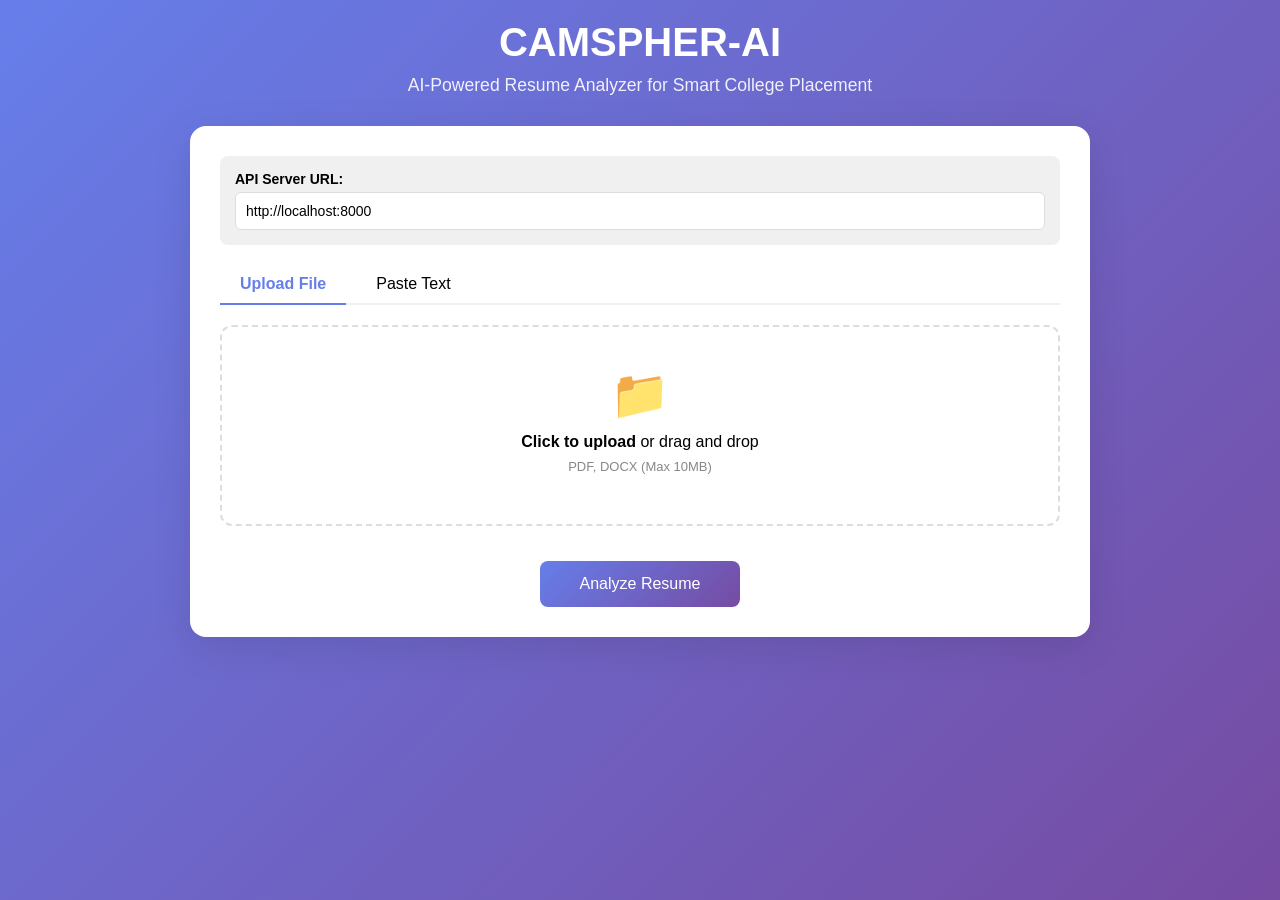
<file: backend/resume_analyzer/integration_examples/frontend_html.html>
<!DOCTYPE html>
<html lang="en">
<head>
    <meta charset="UTF-8">
    <meta name="viewport" content="width=device-width, initial-scale=1.0">
    <title>CAMSPHER-AI Resume Analyzer</title>
    <style>
        * {
            margin: 0;
            padding: 0;
            box-sizing: border-box;
        }

        body {
            font-family: -apple-system, BlinkMacSystemFont, 'Segoe UI', Roboto, sans-serif;
            background: linear-gradient(135deg, #667eea 0%, #764ba2 100%);
            min-height: 100vh;
            padding: 20px;
        }

        .container {
            max-width: 900px;
            margin: 0 auto;
        }

        .header {
            text-align: center;
            color: white;
            margin-bottom: 30px;
        }

        .header h1 {
            font-size: 2.5rem;
            margin-bottom: 10px;
        }

        .header p {
            opacity: 0.9;
            font-size: 1.1rem;
        }

        .card {
            background: white;
            border-radius: 16px;
            padding: 30px;
            margin-bottom: 20px;
            box-shadow: 0 10px 40px rgba(0,0,0,0.1);
        }

        .upload-section {
            text-align: center;
        }

        .upload-area {
            border: 2px dashed #ddd;
            border-radius: 12px;
            padding: 40px 20px;
            margin: 20px 0;
            cursor: pointer;
            transition: all 0.3s;
        }

        .upload-area:hover {
            border-color: #667eea;
            background: #f8f9ff;
        }

        .upload-area.active {
            border-color: #667eea;
            background: #f8f9ff;
        }

        #fileInput {
            display: none;
        }

        .upload-icon {
            font-size: 48px;
            margin-bottom: 10px;
        }

        .or-divider {
            margin: 20px 0;
            color: #888;
            position: relative;
        }

        .or-divider::before,
        .or-divider::after {
            content: '';
            position: absolute;
            top: 50%;
            width: 40%;
            height: 1px;
            background: #ddd;
        }

        .or-divider::before { left: 0; }
        .or-divider::after { right: 0; }

        textarea {
            width: 100%;
            min-height: 200px;
            padding: 15px;
            border: 2px solid #e0e0e0;
            border-radius: 8px;
            font-size: 14px;
            resize: vertical;
            font-family: inherit;
        }

        textarea:focus {
            outline: none;
            border-color: #667eea;
        }

        .btn {
            background: linear-gradient(135deg, #667eea 0%, #764ba2 100%);
            color: white;
            border: none;
            padding: 14px 40px;
            border-radius: 8px;
            font-size: 16px;
            cursor: pointer;
            transition: transform 0.2s, box-shadow 0.2s;
            margin-top: 15px;
        }

        .btn:hover:not(:disabled) {
            transform: translateY(-2px);
            box-shadow: 0 6px 20px rgba(102, 126, 234, 0.4);
        }

        .btn:disabled {
            opacity: 0.6;
            cursor: not-allowed;
        }

        .spinner {
            display: inline-block;
            width: 20px;
            height: 20px;
            border: 3px solid #fff;
            border-top-color: transparent;
            border-radius: 50%;
            animation: spin 0.8s linear infinite;
            margin-right: 8px;
            vertical-align: middle;
        }

        @keyframes spin {
            to { transform: rotate(360deg); }
        }

        /* Results Section */
        .results {
            display: none;
        }

        .results.show {
            display: block;
            animation: fadeIn 0.5s;
        }

        @keyframes fadeIn {
            from { opacity: 0; transform: translateY(20px); }
            to { opacity: 1; transform: translateY(0); }
        }

        .score-circle {
            width: 150px;
            height: 150px;
            border-radius: 50%;
            background: conic-gradient(var(--score-color) var(--score-deg), #e8e8e8 var(--score-deg));
            display: flex;
            align-items: center;
            justify-content: center;
            margin: 0 auto 20px;
            position: relative;
        }

        .score-circle::before {
            content: '';
            position: absolute;
            width: 120px;
            height: 120px;
            background: white;
            border-radius: 50%;
        }

        .score-value {
            position: relative;
            z-index: 1;
            font-size: 36px;
            font-weight: bold;
            color: #333;
        }

        .score-grade {
            text-align: center;
            font-size: 24px;
            font-weight: bold;
            margin-bottom: 20px;
        }

        .grade-a-plus, .grade-a, .grade-a-minus { color: #27ae60; }
        .grade-b-plus, .grade-b, .grade-b-minus { color: #3498db; }
        .grade-c-plus, .grade-c, .grade-c-minus { color: #f39c12; }
        .grade-d { color: #e67e22; }
        .grade-f { color: #e74c3c; }

        .stats-grid {
            display: grid;
            grid-template-columns: repeat(auto-fit, minmax(150px, 1fr));
            gap: 15px;
            margin-bottom: 25px;
        }

        .stat-box {
            background: #f8f9ff;
            border-radius: 10px;
            padding: 15px;
            text-align: center;
        }

        .stat-value {
            font-size: 28px;
            font-weight: bold;
            color: #667eea;
        }

        .stat-label {
            font-size: 12px;
            color: #888;
            margin-top: 5px;
        }

        .section-title {
            font-size: 18px;
            font-weight: bold;
            margin: 25px 0 15px;
            padding-bottom: 8px;
            border-bottom: 2px solid #f0f0f0;
        }

        .skill-bar {
            display: flex;
            align-items: center;
            margin-bottom: 10px;
        }

        .skill-name {
            width: 200px;
            font-size: 14px;
            color: #444;
        }

        .skill-progress {
            flex: 1;
            height: 20px;
            background: #f0f0f0;
            border-radius: 10px;
            overflow: hidden;
        }

        .skill-fill {
            height: 100%;
            border-radius: 10px;
            background: linear-gradient(90deg, #667eea, #764ba2);
            transition: width 0.8s ease;
        }

        .skill-score {
            width: 50px;
            text-align: right;
            font-size: 14px;
            font-weight: bold;
            color: #667eea;
        }

        .recommendation {
            background: #fff8e6;
            border-left: 4px solid #f39c12;
            padding: 12px 15px;
            margin-bottom: 10px;
            border-radius: 0 8px 8px 0;
        }

        .recommendation.high {
            background: #fdeaea;
            border-left-color: #e74c3c;
        }

        .recommendation.medium {
            background: #fff8e6;
            border-left-color: #f39c12;
        }

        .recommendation.low {
            background: #e8f8e8;
            border-left-color: #27ae60;
        }

        .rec-priority {
            font-size: 12px;
            font-weight: bold;
            text-transform: uppercase;
            margin-bottom: 4px;
        }

        .rec-category {
            font-weight: bold;
            color: #444;
        }

        .rec-action {
            font-size: 13px;
            color: #666;
            margin-top: 4px;
        }

        .category-scores {
            display: grid;
            grid-template-columns: repeat(auto-fit, minmax(200px, 1fr));
            gap: 10px;
            margin-bottom: 20px;
        }

        .category-item {
            display: flex;
            justify-content: space-between;
            align-items: center;
            padding: 10px 15px;
            background: #f8f9ff;
            border-radius: 8px;
        }

        .category-name {
            font-size: 14px;
            color: #444;
        }

        .category-score {
            font-weight: bold;
            color: #667eea;
        }

        .api-config {
            background: #f0f0f0;
            padding: 15px;
            border-radius: 8px;
            margin-bottom: 20px;
        }

        .api-config label {
            font-size: 14px;
            font-weight: bold;
            display: block;
            margin-bottom: 5px;
        }

        .api-config input {
            width: 100%;
            padding: 10px;
            border: 1px solid #ddd;
            border-radius: 6px;
            font-size: 14px;
        }

        .error {
            background: #fdeaea;
            color: #e74c3c;
            padding: 15px;
            border-radius: 8px;
            margin-bottom: 15px;
        }

        .tabs {
            display: flex;
            gap: 10px;
            margin-bottom: 20px;
            border-bottom: 2px solid #f0f0f0;
        }

        .tab {
            padding: 10px 20px;
            cursor: pointer;
            border-bottom: 2px solid transparent;
            margin-bottom: -2px;
            transition: all 0.2s;
        }

        .tab.active {
            border-bottom-color: #667eea;
            color: #667eea;
            font-weight: bold;
        }

        .tab-content {
            display: none;
        }

        .tab-content.active {
            display: block;
        }

        .skills-grid {
            display: flex;
            flex-wrap: wrap;
            gap: 8px;
            margin-top: 10px;
        }

        .skill-tag {
            background: linear-gradient(135deg, #667eea 0%, #764ba2 100%);
            color: white;
            padding: 6px 14px;
            border-radius: 20px;
            font-size: 13px;
        }

        .skill-tag.demand {
            background: linear-gradient(135deg, #f093fb 0%, #f5576c 100%);
        }

        @media (max-width: 600px) {
            .header h1 {
                font-size: 1.8rem;
            }
            .skill-name {
                width: 120px;
                font-size: 12px;
            }
        }
    </style>
</head>
<body>
    <div class="container">
        <div class="header">
            <h1>CAMSPHER-AI</h1>
            <p>AI-Powered Resume Analyzer for Smart College Placement</p>
        </div>

        <div class="card">
            <div class="api-config">
                <label>API Server URL:</label>
                <input type="text" id="apiUrl" value="http://localhost:8000" placeholder="http://localhost:8000">
            </div>

            <div class="tabs">
                <div class="tab active" onclick="switchTab('file')">Upload File</div>
                <div class="tab" onclick="switchTab('text')">Paste Text</div>
            </div>

            <!-- File Upload Tab -->
            <div id="fileTab" class="tab-content active">
                <div class="upload-section">
                    <div class="upload-area" onclick="document.getElementById('fileInput').click()" 
                         ondrop="dropHandler(event)" ondragover="dragOverHandler(event)" ondragleave="dragLeaveHandler(event)"
                         id="dropZone">
                        <div class="upload-icon">&#128193;</div>
                        <p><strong>Click to upload</strong> or drag and drop</p>
                        <p style="color: #888; font-size: 13px; margin-top: 8px;">PDF, DOCX (Max 10MB)</p>
                        <p id="fileName" style="color: #667eea; margin-top: 10px; font-weight: bold;"></p>
                    </div>
                    <input type="file" id="fileInput" accept=".pdf,.docx,.doc" onchange="handleFileSelect(event)">
                </div>
            </div>

            <!-- Text Tab -->
            <div id="textTab" class="tab-content">
                <textarea id="resumeText" placeholder="Paste your resume text here..."></textarea>
            </div>

            <div id="errorMsg"></div>

            <center>
                <button class="btn" id="analyzeBtn" onclick="analyzeResume()">
                    <span id="btnText">Analyze Resume</span>
                </button>
            </center>
        </div>

        <!-- Results -->
        <div id="results" class="results">
            <div class="card">
                <div class="score-circle" id="scoreCircle">
                    <span class="score-value" id="scoreValue">0</span>
                </div>
                <div class="score-grade" id="scoreGrade">-</div>

                <div class="stats-grid">
                    <div class="stat-box">
                        <div class="stat-value" id="totalSkills">0</div>
                        <div class="stat-label">Total Skills</div>
                    </div>
                    <div class="stat-box">
                        <div class="stat-value" id="techSkills">0</div>
                        <div class="stat-label">Technical</div>
                    </div>
                    <div class="stat-box">
                        <div class="stat-value" id="demandSkills">0</div>
                        <div class="stat-label">High-Demand</div>
                    </div>
                    <div class="stat-box">
                        <div class="stat-value" id="projectsCount">0</div>
                        <div class="stat-label">Projects</div>
                    </div>
                    <div class="stat-box">
                        <div class="stat-value" id="expCount">0</div>
                        <div class="stat-label">Experience</div>
                    </div>
                    <div class="stat-box">
                        <div class="stat-value" id="gradeValue">-</div>
                        <div class="stat-label">Grade</div>
                    </div>
                </div>
            </div>

            <div class="card">
                <div class="section-title">Category Scores</div>
                <div class="category-scores" id="categoryScores"></div>
            </div>

            <div class="card">
                <div class="section-title">Top Skills by Strength</div>
                <div id="topSkills"></div>
            </div>

            <div class="card">
                <div class="section-title">Skills Detected</div>
                <div id="allSkills" class="skills-grid"></div>
            </div>

            <div class="card">
                <div class="section-title">High-Demand Skills Matched</div>
                <div id="demandSkillsList" class="skills-grid"></div>
            </div>

            <div class="card">
                <div class="section-title">Recommendations</div>
                <div id="recommendations"></div>
            </div>

            <div class="card">
                <div class="section-title">Experience</div>
                <div id="experienceList"></div>
            </div>

            <div class="card">
                <div class="section-title">Projects</div>
                <div id="projectsList"></div>
            </div>

            <div class="card">
                <div class="section-title">Education</div>
                <div id="educationList"></div>
            </div>

            <div class="card">
                <div class="section-title">Raw Response</div>
                <pre id="rawJson" style="background: #f5f5f5; padding: 15px; border-radius: 8px; overflow-x: auto; font-size: 12px;"></pre>
            </div>
        </div>
    </div>

    <script>
        // ========================================
        // TAB SWITCHING
        // ========================================
        function switchTab(tab) {
            document.querySelectorAll('.tab').forEach(t => t.classList.remove('active'));
            document.querySelectorAll('.tab-content').forEach(t => t.classList.remove('active'));
            
            if (tab === 'file') {
                document.querySelectorAll('.tab')[0].classList.add('active');
                document.getElementById('fileTab').classList.add('active');
            } else {
                document.querySelectorAll('.tab')[1].classList.add('active');
                document.getElementById('textTab').classList.add('active');
            }
        }

        // ========================================
        // FILE UPLOAD
        // ========================================
        let selectedFile = null;

        function handleFileSelect(event) {
            const file = event.target.files[0];
            if (file) {
                selectedFile = file;
                document.getElementById('fileName').textContent = file.name;
            }
        }

        function dropHandler(event) {
            event.preventDefault();
            document.getElementById('dropZone').classList.remove('active');
            const file = event.dataTransfer.files[0];
            if (file && (file.name.endsWith('.pdf') || file.name.endsWith('.docx') || file.name.endsWith('.doc'))) {
                selectedFile = file;
                document.getElementById('fileName').textContent = file.name;
            }
        }

        function dragOverHandler(event) {
            event.preventDefault();
            document.getElementById('dropZone').classList.add('active');
        }

        function dragLeaveHandler(event) {
            event.preventDefault();
            document.getElementById('dropZone').classList.remove('active');
        }

        // ========================================
        // ANALYZE RESUME
        // ========================================
        async function analyzeResume() {
            const apiUrl = document.getElementById('apiUrl').value.trim();
            const isFileTab = document.getElementById('fileTab').classList.contains('active');
            
            // Reset
            document.getElementById('errorMsg').innerHTML = '';
            
            // Loading state
            const btn = document.getElementById('analyzeBtn');
            const btnText = document.getElementById('btnText');
            btn.disabled = true;
            btnText.innerHTML = '<span class="spinner"></span> Analyzing...';

            try {
                let response;
                
                if (isFileTab) {
                    if (!selectedFile) {
                        throw new Error('Please select a file');
                    }
                    const formData = new FormData();
                    formData.append('file', selectedFile);
                    
                    response = await fetch(`${apiUrl}/api/analyze/file`, {
                        method: 'POST',
                        body: formData,
                    });
                } else {
                    const text = document.getElementById('resumeText').value.trim();
                    if (!text) {
                        throw new Error('Please paste your resume text');
                    }
                    
                    response = await fetch(`${apiUrl}/api/analyze/text`, {
                        method: 'POST',
                        headers: { 'Content-Type': 'application/json' },
                        body: JSON.stringify({ resume_text: text }),
                    });
                }

                if (!response.ok) {
                    const error = await response.json();
                    throw new Error(error.detail || `Server error: ${response.status}`);
                }

                const data = await response.json();
                displayResults(data);
                
            } catch (error) {
                document.getElementById('errorMsg').innerHTML = 
                    `<div class="error">Error: ${error.message}</div>`;
            } finally {
                btn.disabled = false;
                btnText.textContent = 'Analyze Resume';
            }
        }

        // ========================================
        // DISPLAY RESULTS
        // ========================================
        function displayResults(data) {
            const results = document.getElementById('results');
            const summary = data.summary;
            const analysis = data.analysis;
            const scoring = analysis.scoring;

            // Show results
            results.classList.add('show');

            // Score circle
            const score = summary.overall_score;
            const deg = (score / 100) * 360;
            let scoreColor = '#e74c3c';
            if (score >= 80) scoreColor = '#27ae60';
            else if (score >= 65) scoreColor = '#3498db';
            else if (score >= 50) scoreColor = '#f39c12';
            
            document.getElementById('scoreCircle').style.setProperty('--score-color', scoreColor);
            document.getElementById('scoreCircle').style.setProperty('--score-deg', deg + 'deg');
            document.getElementById('scoreValue').textContent = score;

            // Grade
            const grade = summary.grade;
            const gradeEl = document.getElementById('scoreGrade');
            gradeEl.textContent = `Grade: ${grade}`;
            gradeEl.className = 'score-grade grade-' + grade.toLowerCase().replace('+', '-plus').replace('-', '-minus');

            // Stats
            document.getElementById('totalSkills').textContent = summary.total_skills;
            document.getElementById('techSkills').textContent = summary.technical_skills;
            document.getElementById('demandSkills').textContent = summary.high_demand_skills;
            document.getElementById('projectsCount').textContent = summary.projects_count;
            document.getElementById('expCount').textContent = summary.experience_count;
            document.getElementById('gradeValue').textContent = grade;

            // Category Scores
            const catContainer = document.getElementById('categoryScores');
            catContainer.innerHTML = '';
            for (const [cat, score] of Object.entries(scoring.category_scores)) {
                catContainer.innerHTML += `
                    <div class="category-item">
                        <span class="category-name">${cat.replace(/_/g, ' ').replace(/\b\w/g, l => l.toUpperCase())}</span>
                        <span class="category-score">${score}</span>
                    </div>
                `;
            }

            // Top Skills
            const skillsContainer = document.getElementById('topSkills');
            skillsContainer.innerHTML = '';
            const sortedSkills = Object.entries(analysis.skills.skill_strengths)
                .sort((a, b) => b[1] - a[1])
                .slice(0, 10);
            for (const [skill, strength] of sortedSkills) {
                skillsContainer.innerHTML += `
                    <div class="skill-bar">
                        <span class="skill-name">${skill}</span>
                        <div class="skill-progress">
                            <div class="skill-fill" style="width: ${strength}%"></div>
                        </div>
                        <span class="skill-score">${strength.toFixed(1)}</span>
                    </div>
                `;
            }

            // All Skills
            const allSkillsContainer = document.getElementById('allSkills');
            allSkillsContainer.innerHTML = '';
            for (const skill of analysis.skills.found_skills.slice(0, 50)) {
                allSkillsContainer.innerHTML += `<span class="skill-tag">${skill}</span>`;
            }

            // High-Demand Skills
            const demandContainer = document.getElementById('demandSkillsList');
            demandContainer.innerHTML = '';
            for (const skill of analysis.skills.high_demand_matches) {
                demandContainer.innerHTML += `<span class="skill-tag demand">${skill}</span>`;
            }

            // Recommendations
            const recContainer = document.getElementById('recommendations');
            recContainer.innerHTML = '';
            for (const rec of scoring.recommendations) {
                recContainer.innerHTML += `
                    <div class="recommendation ${rec.priority}">
                        <div class="rec-priority">${rec.priority.toUpperCase()}</div>
                        <span class="rec-category">[${rec.category}]</span> ${rec.issue}
                        <div class="rec-action">${rec.action}</div>
                    </div>
                `;
            }

            // Experience
            const expContainer = document.getElementById('experienceList');
            expContainer.innerHTML = '';
            for (const exp of analysis.content.experience) {
                expContainer.innerHTML += `
                    <div style="margin-bottom: 15px; padding: 10px; background: #f8f9ff; border-radius: 8px;">
                        <b>${exp.title || 'N/A'}</b> at ${exp.company || 'N/A'}<br>
                        <small style="color: #888;">${exp.duration || 'N/A'}</small><br>
                        <p style="margin-top: 5px; font-size: 13px;">${exp.description ? exp.description.substring(0, 150) + '...' : ''}</p>
                    </div>
                `;
            }

            // Projects
            const projContainer = document.getElementById('projectsList');
            projContainer.innerHTML = '';
            for (const proj of analysis.content.projects.slice(0, 5)) {
                projContainer.innerHTML += `
                    <div style="margin-bottom: 15px; padding: 10px; background: #f8f9ff; border-radius: 8px;">
                        <b>${proj.name || 'Unnamed Project'}</b><br>
                        <small style="color: #888;">${proj.technologies ? proj.technologies.join(', ') : ''}</small><br>
                        <p style="margin-top: 5px; font-size: 13px;">${proj.description ? proj.description.substring(0, 150) + '...' : ''}</p>
                    </div>
                `;
            }

            // Education
            const eduContainer = document.getElementById('educationList');
            eduContainer.innerHTML = '';
            for (const edu of analysis.content.education) {
                eduContainer.innerHTML += `
                    <div style="margin-bottom: 10px; padding: 10px; background: #f8f9ff; border-radius: 8px;">
                        <b>${edu.degree || 'N/A'}</b><br>
                        ${edu.institution || 'Unknown Institution'}<br>
                        <small style="color: #888;">Grade: ${edu.grade || 'N/A'} | ${edu.duration || 'N/A'}</small>
                    </div>
                `;
            }

            // Raw JSON
            document.getElementById('rawJson').textContent = JSON.stringify(data, null, 2);

            // Scroll to results
            results.scrollIntoView({ behavior: 'smooth' });
        }
    </script>
</body>
</html>
</file>
